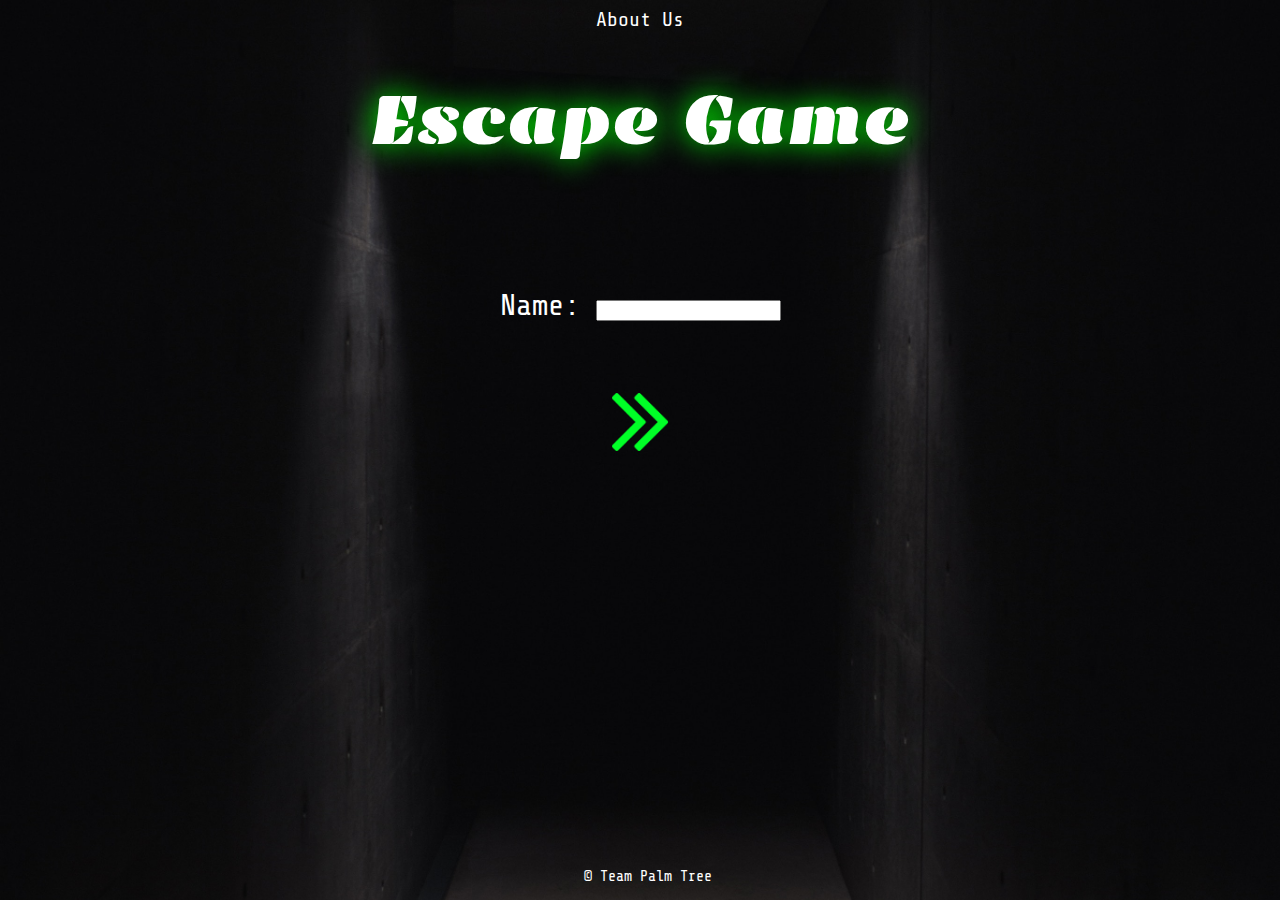
<file: index.html>
<!DOCTYPE html>
<html lang="en">
<head>
    <meta charset="UTF-8">
    <meta name="viewport" content="width=device-width, initial-scale=1.0">
    <link rel="stylesheet" type="text/css" href="./css/main.css">
    <link href="https://fonts.googleapis.com/css?family=Emblema+One|Share+Tech+Mono" rel="stylesheet">
    <title>Escape Game</title>
</head>
<body>
    <header>
        <nav id="nav">
            <a href="./about-us.html">About Us</a>
        </nav>
        <h1>Escape Game</h1>
    </header>
    <audio src="./assets/audio/heart-beat.wav" autoplay="autoplay" loop="loop"></audio>
    <main>
        <form id="user-form">
            <p>
                <label for="name">Name:</label>
                <input
                type="text"
                id="name"
                name="name"
                autocomplete="off"
                required
                >
            </p>
            <p>
                <button><img id="green-arrow" src="./assets/img/green-arrow-right.png" alt="green arrow"></button>
            </p>
        </form>
        <footer>
            <p>
                &copy; Team Palm Tree
            </p>
        </footer>
    </main>
    <script type="module" src="./src/index.js"></script>
</body>
</html>
</file>
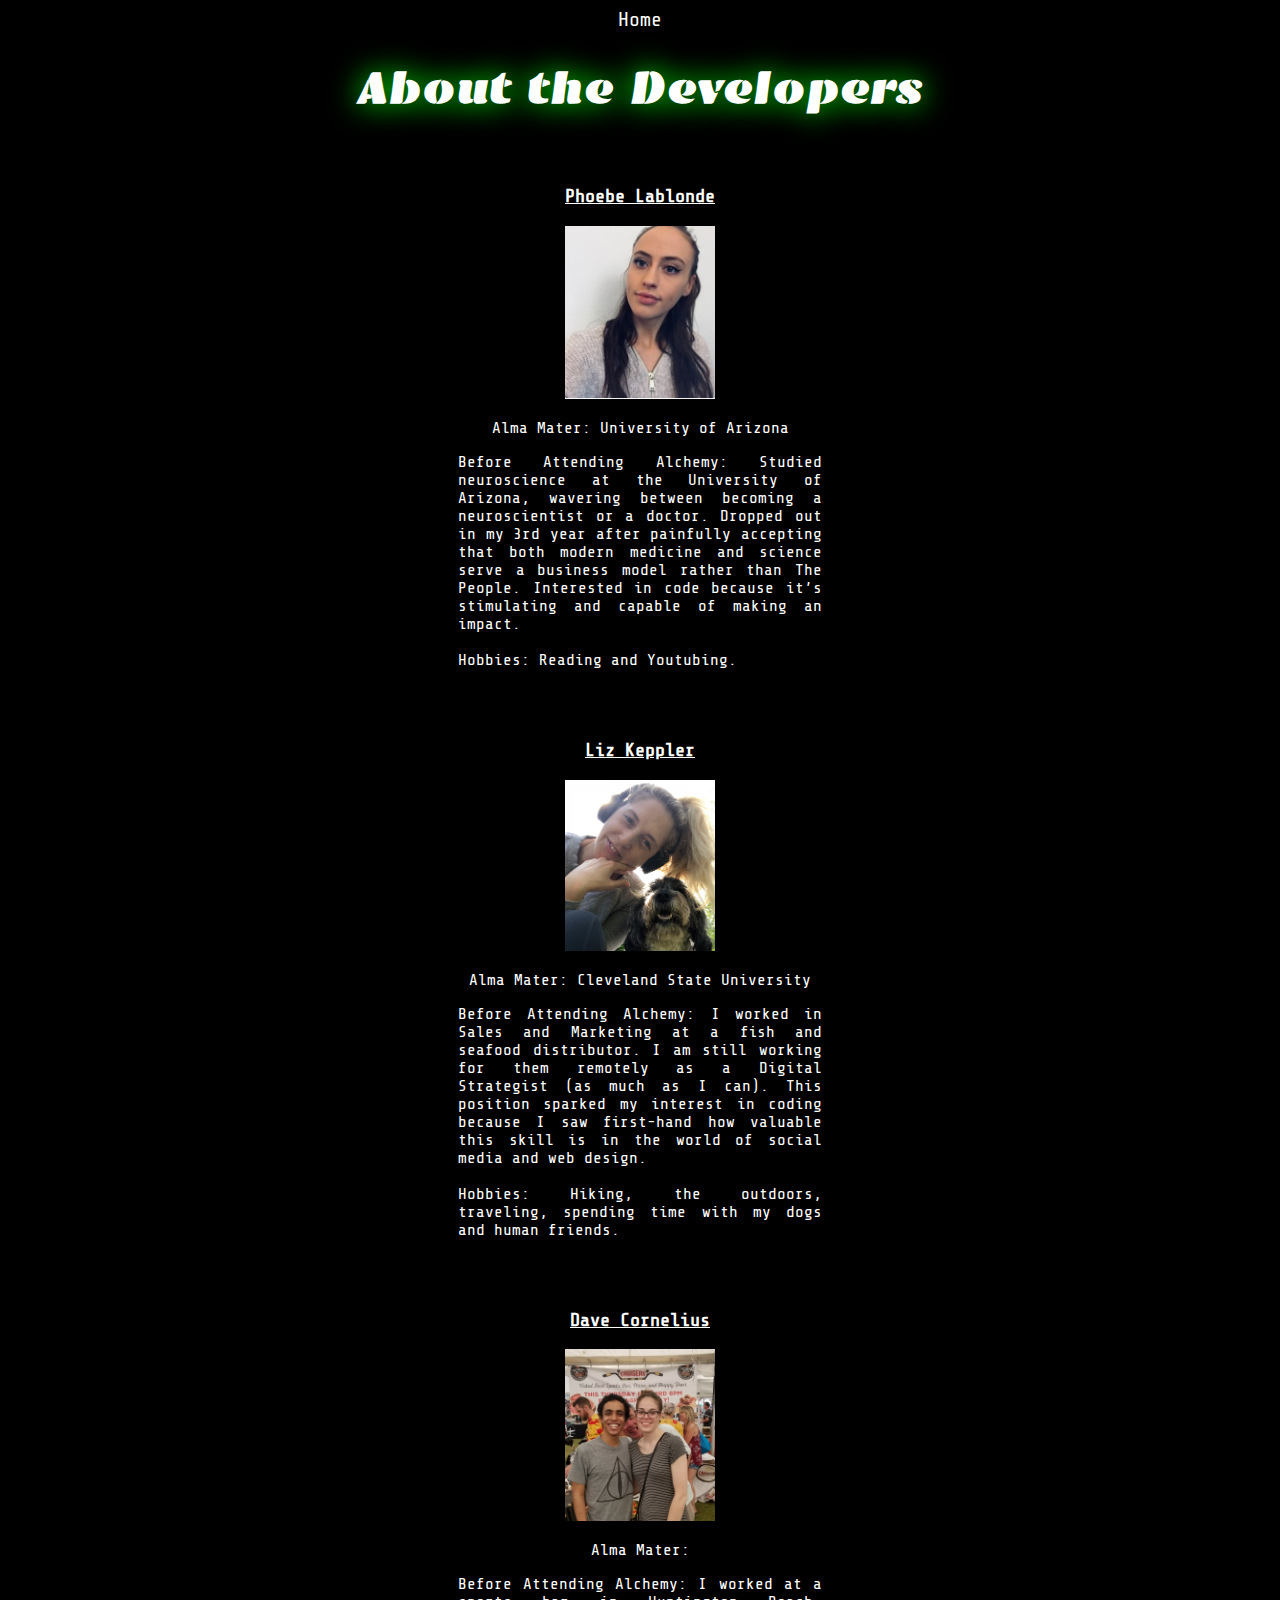
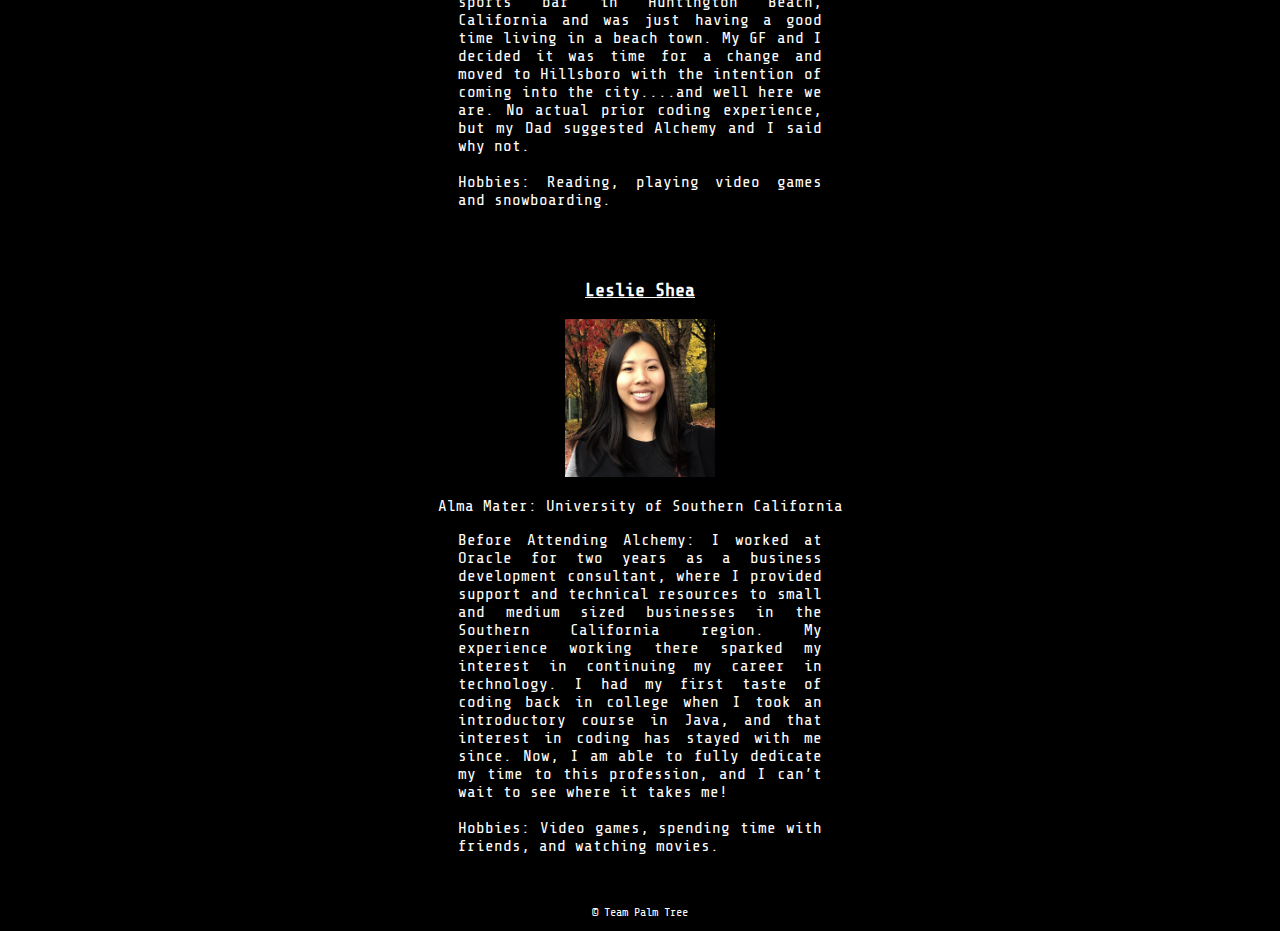
<file: about-us.html>
<!DOCTYPE html>
<html lang="en">
<head>
    <meta charset="UTF-8">
    <meta name="viewport" content="width=device-width, initial-scale=1.0">
    <link rel="stylesheet" href="/css/about-us.css">
    <link href="https://fonts.googleapis.com/css?family=Emblema+One|Share+Tech+Mono" rel="stylesheet">
    <title>About Us</title>
</head>
<body>
    <header>
        <a id="home-button" href="./index.html">Home</a>
        <h1>About the Developers</h1>
    </header>
    <main>
        <section>
            <h3><a href="https://www.linkedin.com/in/phoebe-lablonde/" target="_blank">Phoebe Lablonde</a></h3>
            <img src="assets/img/phoebe.png">
            <p>Alma Mater: University of Arizona</p>
            <p class="rectangle">Before Attending Alchemy: Studied neuroscience at the University of Arizona, wavering between becoming a neuroscientist or a doctor. Dropped out in my 3rd year after painfully accepting that both modern medicine and science serve a business model rather than The People. Interested in code because it’s stimulating and capable of making an impact.</p><br>
            <p class="rectangle">Hobbies: Reading and Youtubing.</p>
        </section>

        <section>
            <h3><a href="https://www.linkedin.com/in/elizabeth-keppler-148a6132/" target="_blank">Liz Keppler</a></h3>
            <img src="assets/img/liz.png">
            <p>Alma Mater: Cleveland State University</p>
            <p class="rectangle">Before Attending Alchemy: I worked in Sales and Marketing at a fish and seafood distributor.  I am still working for them remotely as a Digital Strategist (as much as I can).  This position sparked my interest in coding because I saw first-hand how valuable this skill is in the world of social media and web design.</p><br>
            <p class="rectangle">Hobbies: Hiking, the outdoors, traveling, spending time with my dogs and human friends.</p>
        </section>

        <section>
            <h3><a href="https://www.linkedin.com/in/dave-cornelius-651ba6113/" target="_blank">Dave Cornelius</a></h3>
            <img src="assets/img/dave.png">
            <p>Alma Mater: </p>
            <p class="rectangle">Before Attending Alchemy: I worked at a sports bar in Huntington Beach, California and was just having a good time living in  a beach town. My GF and I decided it was time for a change and moved to Hillsboro with the intention of coming into the city....and well here we are. No actual prior coding experience, but my Dad suggested Alchemy and I said why not.</p><br>
            <p class="rectangle">Hobbies: Reading, playing video games and snowboarding.</p>
        </section>

        <section>
            <h3><a href="https://www.linkedin.com/in/leslieyshea/" target="_blank">Leslie Shea</a></h3>
            <img src="assets/img/leslie.png">
            <p>Alma Mater: University of Southern California</p>
            <p class="rectangle">Before Attending Alchemy: I worked at Oracle for two years as a business development consultant, where I provided support and technical resources to small and medium sized businesses in the Southern California region. My experience working there sparked my interest in continuing my career in technology. I had my first taste of coding back in college when I took an introductory course in Java, and that interest in coding has stayed with me since. Now, I am able to fully dedicate my time to this profession, and I can’t wait to see where it takes me!</p><br>
            <p class="rectangle">Hobbies: Video games, spending time with friends, and watching movies.</p>
        </section>
    <footer>
        <p>
            &copy; Team Palm Tree
        </p>
    </footer>
    </main>
</body>
</html>
</file>
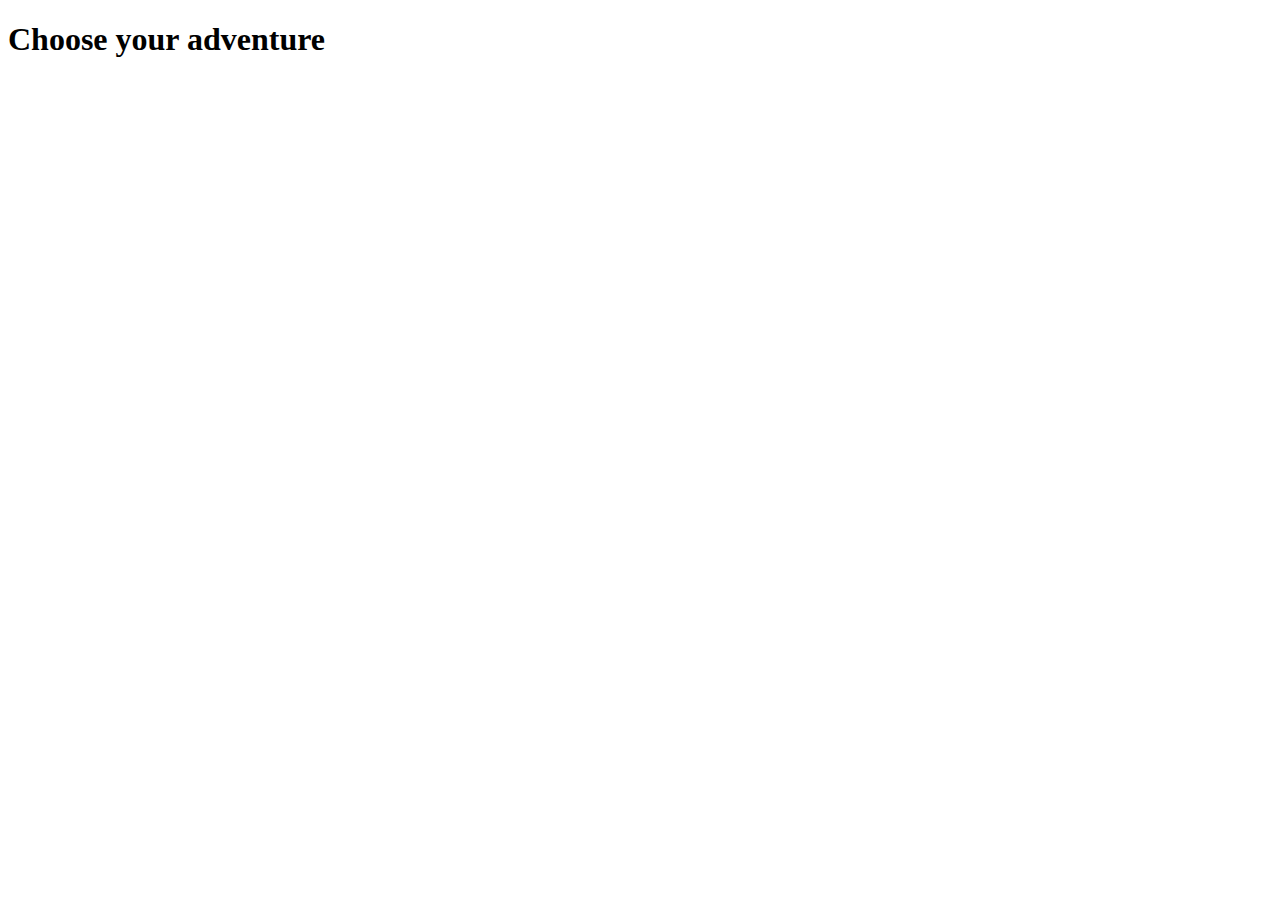
<file: pages/choose-quest.html>
<!DOCTYPE html>
<html lang="en">
<head>
    <meta charset="UTF-8">
    <meta name="viewport" content="width=device-width, initial-scale=1.0">
    <meta http-equiv="X-UA-Compatible" content="ie=edge">
    <title>Document</title>
</head>
<body>
    <header>
        <h1>Choose your adventure</h1>
    </header>
    <main>
        <section>
            <ul id="themes"></ul>
        </section>
    </main>
    <script type="module" src="../src/choose-quest.js"></script>
</body>
</html>
</file>
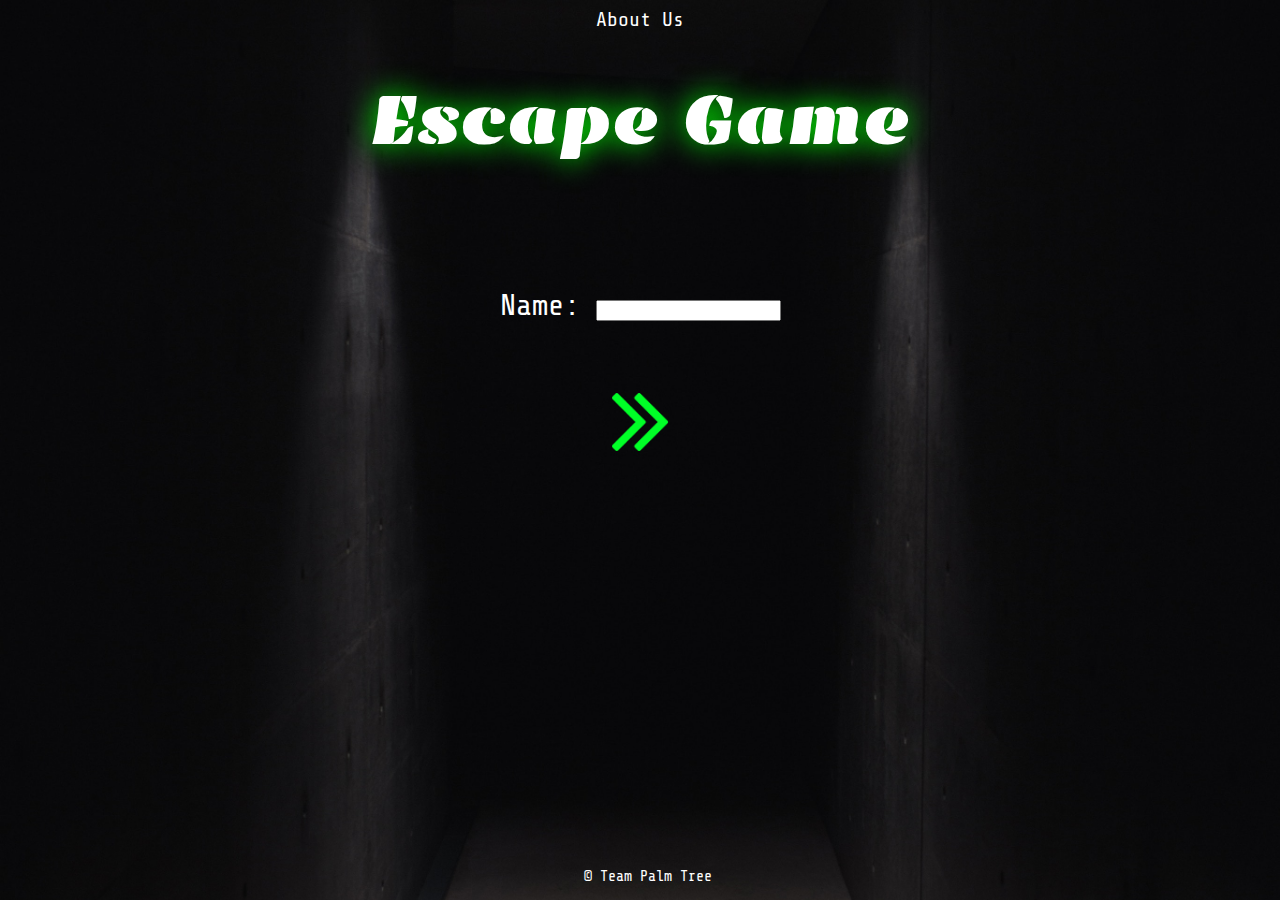
<file: pages/choose-theme.html>
<!DOCTYPE html>
<html lang="en">
<head>
    <meta charset="UTF-8">
    <meta name="viewport" content="width=device-width, initial-scale=1.0">
    <link rel="stylesheet" href="../css/choose-theme.css">
    <link href="https://fonts.googleapis.com/css?family=Emblema+One|Share+Tech+Mono" rel="stylesheet">
    <title>Choose Your Adventure</title>
</head>
<body>
    <header>
        <section id="header-border">
            <section>
                <p>Name: <span id="user-name"></span></p>
            </section>

            <section class="points">
                <p> Health Points: <span id="hp"></span></p>
            </section>

            <section class="points">
                <p>Clever Points: <span id="cp"></span></p>
            </section>
        </section>
    </header>
    <main>
        <h1>Test Your Wits</h1>
        <section id="themes-container">
            <ul id="themes"></ul>
        </section>
        
        <section id="text-container">
            <span id="insane-text"></span>
            <span id="bank-text"></span>
        </section>
    </main>
    <script type="module" src="../src/choose-theme.js"></script>
</body>
</html>
</file>
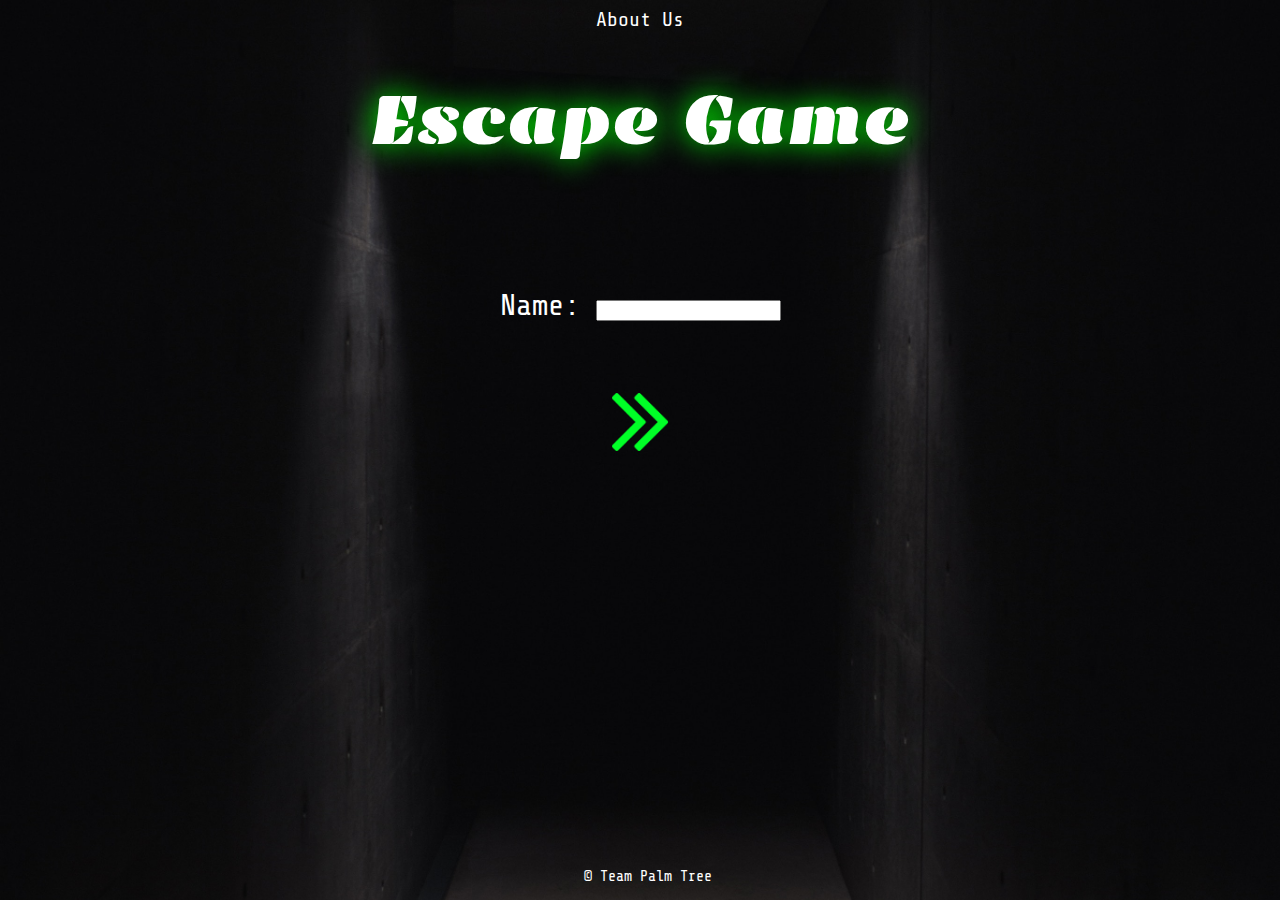
<file: pages/quest.html>
<!DOCTYPE html>
<html id="background-image" lang="en">
<head>
    <meta charset="UTF-8">
    <meta name="viewport" content="width=device-width, initial-scale=1.0">
    <link rel="stylesheet" href="../css/quest.css">
    <link href="https://fonts.googleapis.com/css?family=Emblema+One|Share+Tech+Mono" rel="stylesheet">
    <link href="https://fonts.googleapis.com/css?family=Joti+One" rel="stylesheet">
    <title>Quest</title>
</head>
<body>
    <header>
        <section id="header-border">
            <p>Name: <span id="user-name"></span></p>        
            <section class="points">
                <p> Health Points: <span id="hp"></span>
            </p>
            </section>

            <section class="points">
                <p>Clever Points: <span id="cp"></span>
            </p>
            </section>
        </section>
    </header>
    <main>
        <h1 id="title"></h1>
        <section>
            <p id="quest-description"></p>
        </section>

        <section>
            <form id="choices">
                <br>
                <div id="button-container"><button>Submit</button></div>
            </form>
        </section>
        
        <section id="scenario-result" hidden>
            <p id="result-header">Result</p>
            <p id="result"></p>
           <div id="button-container"><button id="continue">Continue</button></div> 
        </section>
    </main>
    <script type="module" src="../src/quest.js"></script>
</body>
</html>
</file>
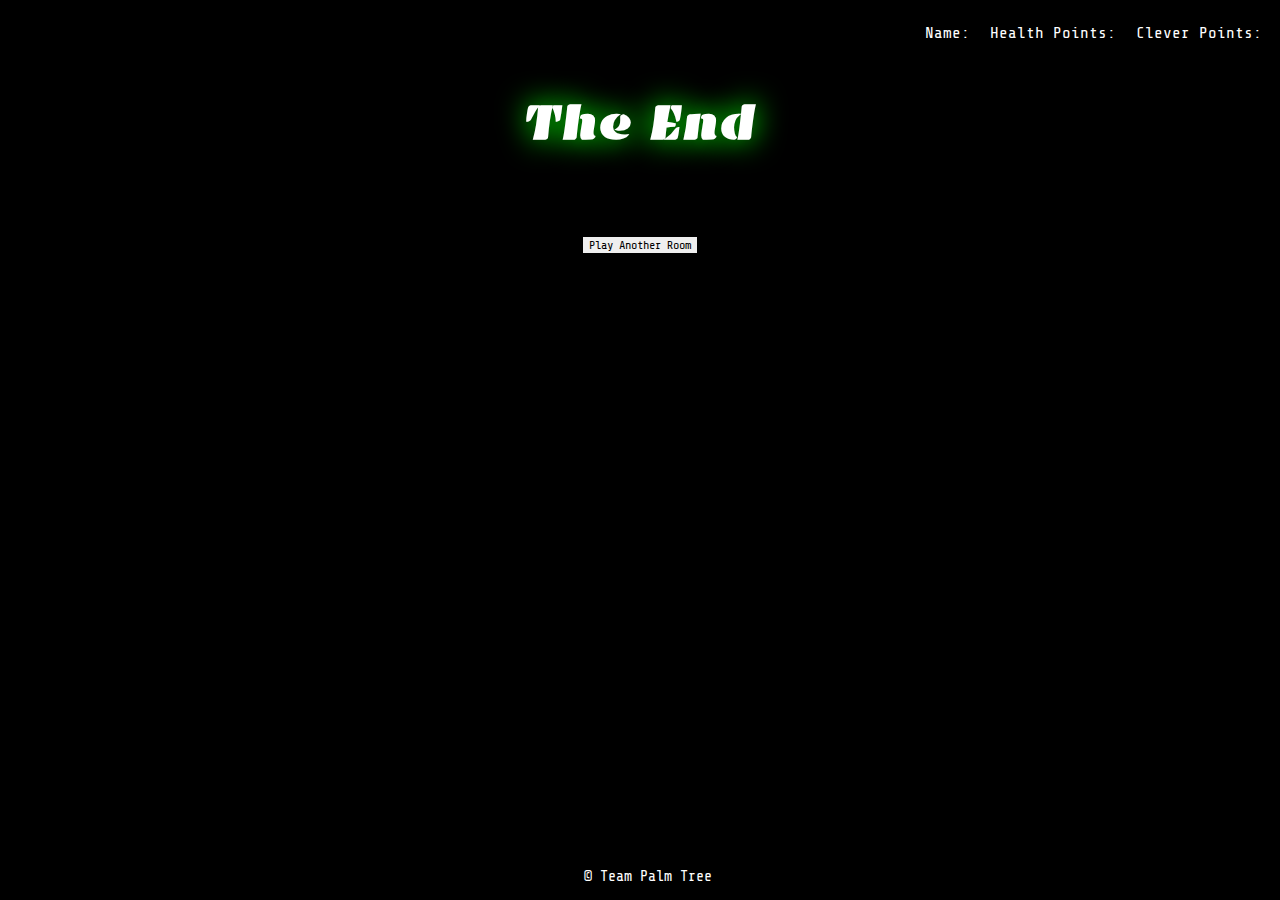
<file: pages/result.html>
<!DOCTYPE html>
<html lang="en">
<head>
    <meta charset="UTF-8">
    <meta name="viewport" content="width=device-width, initial-scale=1.0">
    <link rel="stylesheet" href="../css/result.css">
    <link href="https://fonts.googleapis.com/css?family=Emblema+One|Share+Tech+Mono" rel="stylesheet">
    <title>Result</title>
</head>
<body>
    <header>
        <section id="header-border">
            <section>
                <p>Name: <span id="user-name"></span></p>
            </section>

            <section class="points">
                <p> Health Points: <span id="hp"></span></p>
            </section>

            <section class="points">
                <p>Clever Points: <span id="cp"></span></p>
            </section>
        </section>
    </header>
    <main>
        <h1>The End</h1>
        <p id="outcome"></p>
        <p id="cp-message"></p>
        <p>
            <button id="play-again">Play Another Room</button>
        </p>
    </main>
    <footer>
        <p>
            &copy; Team Palm Tree
        </p>
    </footer>
    <script type="module" src="../src/result.js"></script>
</body>
</html>
</file>
<file: css/main.css>
html {
    background: url(../assets/img/dark-hallway.jpeg) no-repeat center center fixed;
    -webkit-background-size: cover;
    -moz-background-size: cover;
    -o-background-size: cover;
    background-size: cover;
}

body {
    text-align: center;
}

main {
    font-family: 'Share Tech Mono', monospace;
    font-size: 30px;
    color: white;
}

#user-form {
    margin-top: 10%;
}

button {
    background-color: transparent;
    border: transparent;
    width: 70px;
}

#green-arrow {
    width: 100%;
    margin-top: 40px;
    transition: transform 0.5s;
}

#green-arrow:hover {
    transform: scale(1.7);
}

footer {
    position: absolute;
    bottom: 0;
    width: 100%;
    font-size: 15px;
}

h1 {
    font-family: 'Emblema One', cursive;
    font-size: 70px;
    color: white;
    text-shadow: 0 0 30px rgb(2, 255, 2);
}

a {
    font-family: 'Share Tech Mono', monospace;
    text-decoration: none;
    color: white;
    font-size: 20px;
}

a:hover {
    color: rgb(2, 255, 2);
}
</file>
<file: css/about-us.css>
img {
    width: 150px;
}

body {
    background-color: black;
    color: white;
    text-align: center;
    font-family: 'Share Tech Mono', monospace;
}

h1 {
    font-family: 'Emblema One', cursive;
    text-shadow: 0 0 30px rgb(2, 255, 2);
    font-size: 45px;
}

.rectangle {
    text-align: justify;
    align-items: center;
    margin: 0px 450px 0px 450px;
}

h3 {
    text-decoration: underline;
    margin-top: 70px;
}

a {
    text-decoration: none;
    color: white;
}

a:visited {
    color: white;
}

#home-button {
    font-size: 20px;
}

#home-button:hover {
    color: rgb(2, 255, 2);
}

footer {
    position: relative;
    bottom: 0px;
    width: 100%;
    font-size: 12px;
    margin-top: 50px;
}
</file>
<file: css/choose-theme.css>
html {
    background-color: black
}

#header-border {
    display: flex;
    justify-content: flex-end;
}

.points {
    padding: 0px 10px;
}

#user-name {
    padding-right: 10px;
}

body {
    font-family: 'Share Tech Mono', monospace;
    color: white;
}

h1 {
    font-family: 'Emblema One', cursive;
    font-size: 65px;
    text-align: center;
    color: white;
    text-shadow: 0 0 30px rgb(2, 255, 2);
}

.resize {
    width: 50%;
}

/* .insane-position {
    position: relative;
    float: left;
} */

/* .bank-position {
    position: relative;
    float: right;
} */

#text-container {
    /*float: left;
    padding-left: 5%; */
    display: flex;
    justify-content: space-around;
}
ul {
    display: flex;
    justify-content: space-around;
}

li {
    display: inline-block;
    margin-top: 150px;
}
</file>
<file: css/quest.css>
.resize {
    background: no-repeat center center fixed;
    -webkit-background-size: cover;
    -moz-background-size: cover;
    -o-background-size: cover;
    background-size: cover;
}

#header-border {
    display: flex;
    /* flex-direction: row; */
    justify-content: flex-end;
    /* margin-left: 65%; */
    color: white;
}

.points {
    padding: 0px 10px;
}

#user-name {
    padding-right: 10px;
}

body {
    font-family: 'Share Tech Mono', monospace;
}

main {
    font-size: 15px;
    background-color: white;
    width: 60%;
    opacity: 0.6;
    text-align: justify;
    margin-right: auto;
    margin-left: auto;
    padding-right: 20px;
    padding-left: 20px;
}

h1 {
    font-family: 'Joti One', cursive;
    text-align: center;
}

#button-container {
    text-align: center;
}

button {
    margin: 20px;
    transition: transform 0.5s;
    font-family: 'Share Tech Mono', monospace;
    border: 1px solid black;
    text-align: center;
}

button:hover {
    color: red;
    transform: scale(1.4);
}

.bold {
    font-weight: bold;
}

#result-header {
    font-size: 18px;
    font-weight: bold;
    text-decoration: underline;
}
</file>
<file: css/result.css>
#header-border {
    display: flex;
    justify-content: flex-end;
}

.points {
    padding: 0px 10px;
}

#user-name {
    padding-right: 10px;
}

body {
    font-family: 'Share Tech Mono', monospace;
    color: white;
    background-color: black;
    text-align: center;
}

main {
    font-size: 20px;
}

h1 {
    text-align: center;
    font-family: 'Emblema One', cursive;
    font-size: 50px;
    text-shadow: 0 0 30px rgb(2, 255, 2);
}

button {
    margin: 50px;
    transition: transform 0.5s;
    font-family: 'Share Tech Mono', monospace;
    border: 1px solid black;
    text-align: center;
    font-size: 12px;
}

button:hover {
    color: red;
    transform: scale(1.2);
}

footer {
    position: absolute;
    bottom: 0;
    width: 100%;
    font-size: 15px;
}
</file>
